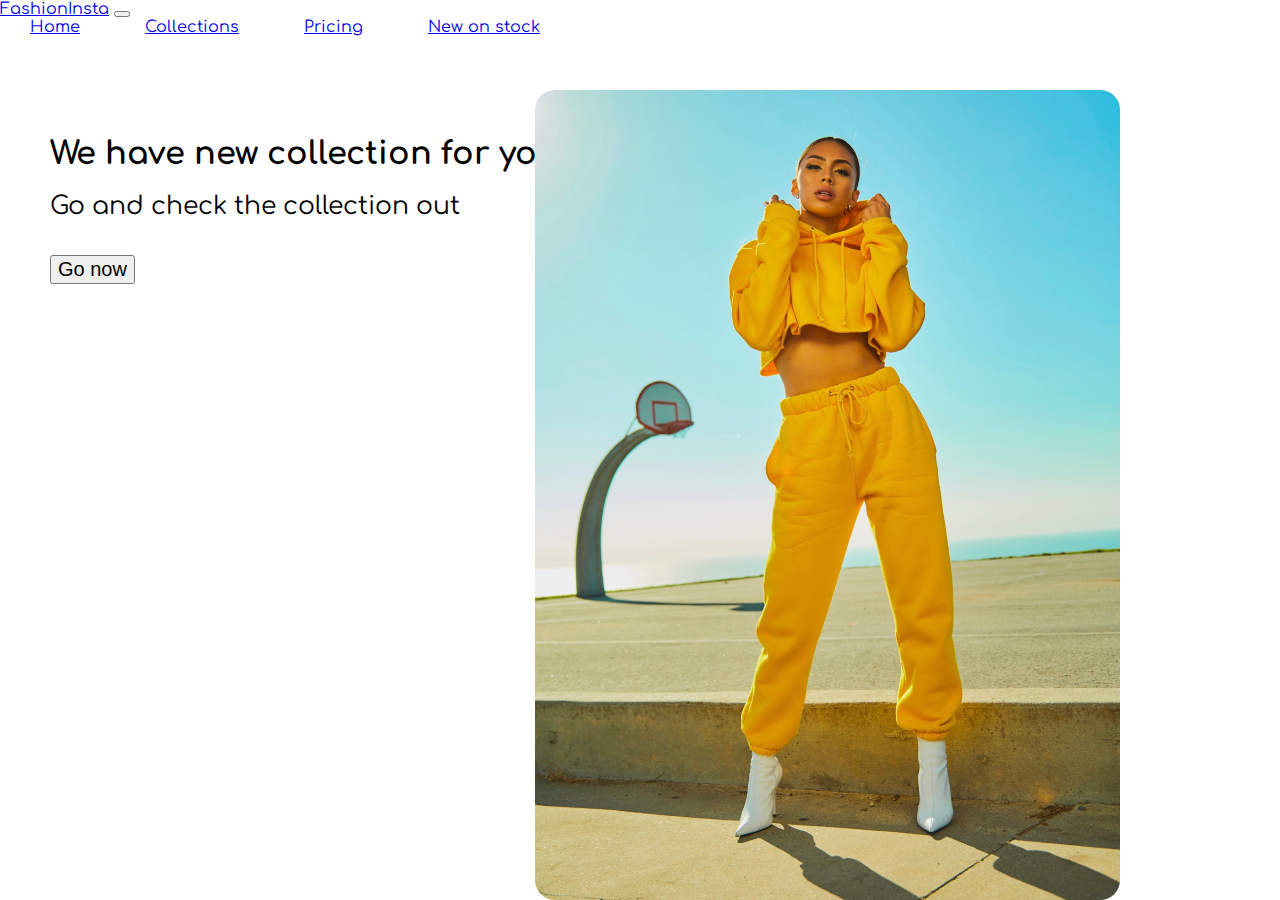
<file: index.html>
<!DOCTYPE html>
<html>
<head>
	<meta charset="utf-8">
	<meta name="viewport" content="width=device-width, initial-scale=1">
	<title>fashion website</title>
	<link href="https://cdn.jsdelivr.net/npm/bootstrap@5.0.2/dist/css/bootstrap.min.css" rel="stylesheet" integrity="sha384-EVSTQN3/azprG1Anm3QDgpJLIm9Nao0Yz1ztcQTwFspd3yD65VohhpuuCOmLASjC" crossorigin="anonymous">
	<link rel="preconnect" href="https://fonts.googleapis.com">
<link rel="preconnect" href="https://fonts.gstatic.com" crossorigin>
<link href="https://fonts.googleapis.com/css2?family=Comfortaa:wght@300;400;500;600;700&display=swap" rel="stylesheet">
<link rel="stylesheet" href="style.css">
</head>
<body>
		<nav class="navbar navbar-expand-lg navbar-light">
			<div class="container-fluid">
			  <a class="navbar-brand" href="#">FashionInsta</a>
			  <button class="navbar-toggler" type="button" data-bs-toggle="collapse" data-bs-target="#navbarNavAltMarkup" aria-controls="navbarNavAltMarkup" aria-expanded="false" aria-label="Toggle navigation">
				<span class="navbar-toggler-icon"></span>
			  </button>
			  <div class="collapse navbar-collapse" id="navbarNavAltMarkup">
				<div class="navbar-nav">
				  <a class="nav-link" aria-current="page" href="index.html">Home</a>
				  <a class="nav-link" href="collections.html">Collections</a>
				  <a class="nav-link" href="pricing.html">Pricing</a>
				  <a class="nav-link" href="newstock.html">New on stock</a>
				</div>
			  </div>
			</div>
		  </nav>
		 

		  <div>
			<section>
				<div class="container-fluid">
					<div class="content">
					  <h1>We have new collection for you </h1>
					  <p>Go and check the collection out</p>
					  <button class="btn btn-warning">Go now </button>
					</div>
					<div> 
					  <img src="dom-hill-nimElTcTNyY-unsplash.jpg" class="model">
				  </div>
				  </div>
			</section>			
		  </div>

</body>
</html>
</file>
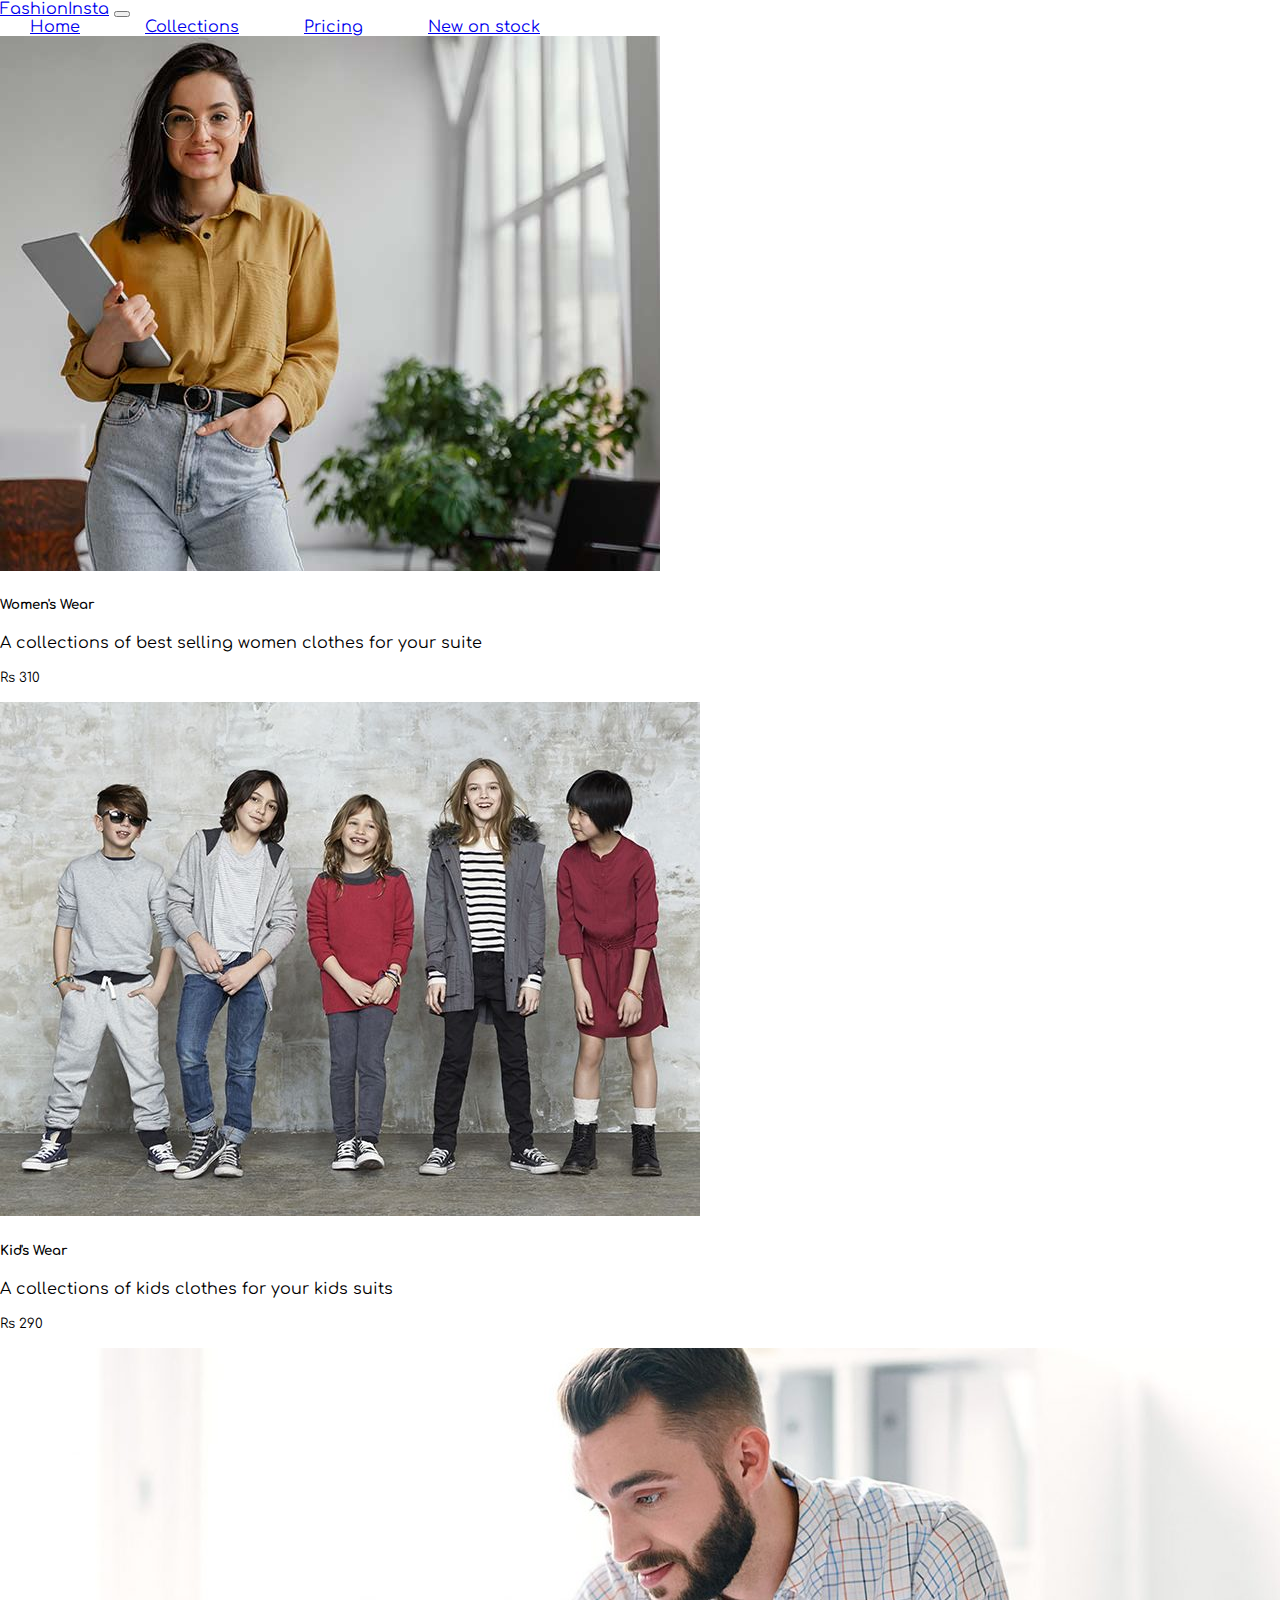
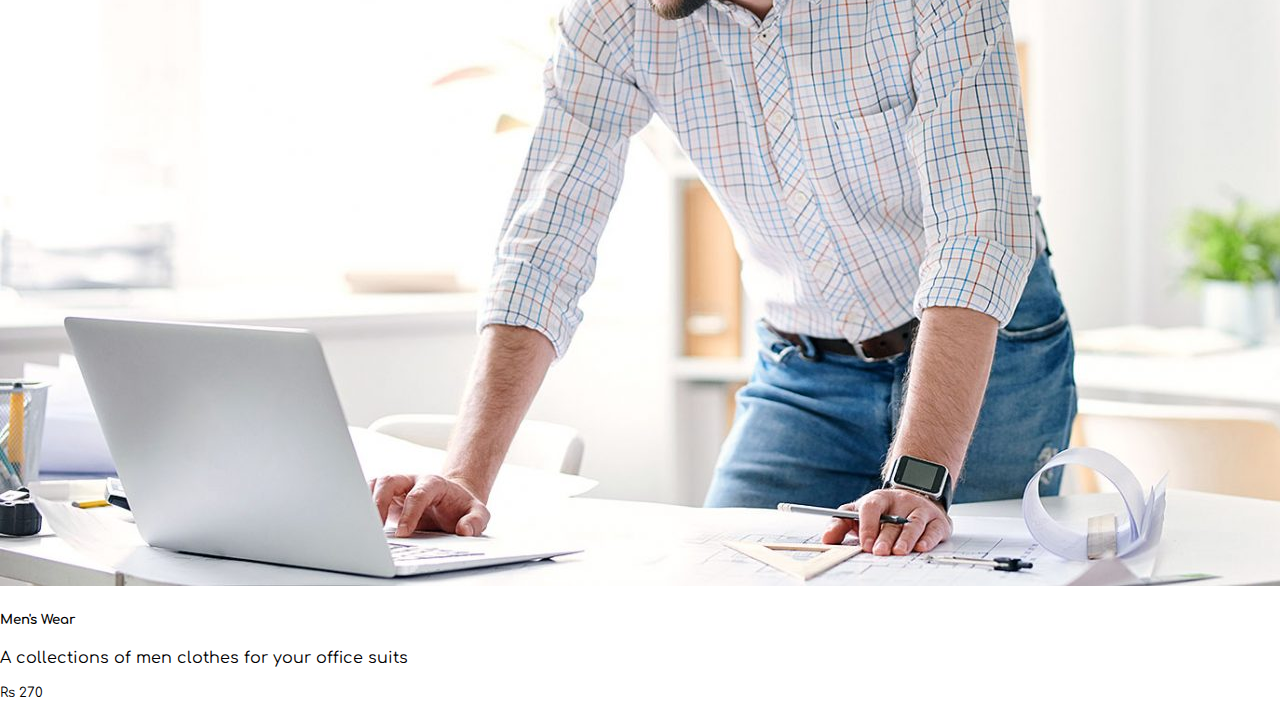
<file: collections.html>
<!DOCTYPE html>
<html lang="en">
<head>
    <meta charset="utf-8">
	<meta name="viewport" content="width=device-width, initial-scale=1">
	<title>FashionInsta | collections</title>
	<link href="https://cdn.jsdelivr.net/npm/bootstrap@5.0.2/dist/css/bootstrap.min.css" rel="stylesheet" integrity="sha384-EVSTQN3/azprG1Anm3QDgpJLIm9Nao0Yz1ztcQTwFspd3yD65VohhpuuCOmLASjC" crossorigin="anonymous">
	<link rel="preconnect" href="https://fonts.googleapis.com">
<link rel="preconnect" href="https://fonts.gstatic.com" crossorigin>
<link href="https://fonts.googleapis.com/css2?family=Comfortaa:wght@300;400;500;600;700&display=swap" rel="stylesheet">
<link rel="stylesheet" href="style.css">
</head>
<body>
    <nav class="navbar navbar-expand-lg navbar-light">
        <div class="container-fluid">
          <a class="navbar-brand" href="#">FashionInsta</a>
          <button class="navbar-toggler" type="button" data-bs-toggle="collapse" data-bs-target="#navbarNavAltMarkup" aria-controls="navbarNavAltMarkup" aria-expanded="false" aria-label="Toggle navigation">
            <span class="navbar-toggler-icon"></span>
          </button>
          <div class="collapse navbar-collapse" id="navbarNavAltMarkup">
            <div class="navbar-nav">
              <a class="nav-link" aria-current="page" href="index.html">Home</a>
              <a class="nav-link" href="collections.html">Collections</a>
              <a class="nav-link" href="pricing.html">Pricing</a>
              <a class="nav-link" href="newstock.html">New on stock</a>
            </div>
          </div>
        </div>
      </nav>
      <div class="card-group">
        <div class="card">
          <img src="women fashion 2.jpg" class="card-img-top" alt="...">
          <div class="card-body">
            <h5 class="card-title">Women's Wear</h5>
            <p class="card-text">A collections of best selling women clothes for your suite</p>
            <p class="card-text"><small class="text-muted">Rs 310</small></p>
          </div>
        </div>
        <div class="card">
          <img src="kids fashion.jpg" class="card-img-top" alt="...">
          <div class="card-body">
            <h5 class="card-title">Kid's Wear</h5>
            <p class="card-text">A collections of kids clothes for your kids suits</p>
            <p class="card-text"><small class="text-muted">Rs 290</small></p>
          </div>
        </div>
        <div class="card">
          <img src="men fashion 2.jpg" class="card-img-top" alt="...">
          <div class="card-body">
            <h5 class="card-title">Men's Wear</h5>
            <p class="card-text">A collections of men clothes for your office suits</p>
            <p class="card-text"><small class="text-muted">Rs 270</small></p>
          </div>
        </div>
      </div>
  
</body>
</html>
</file>
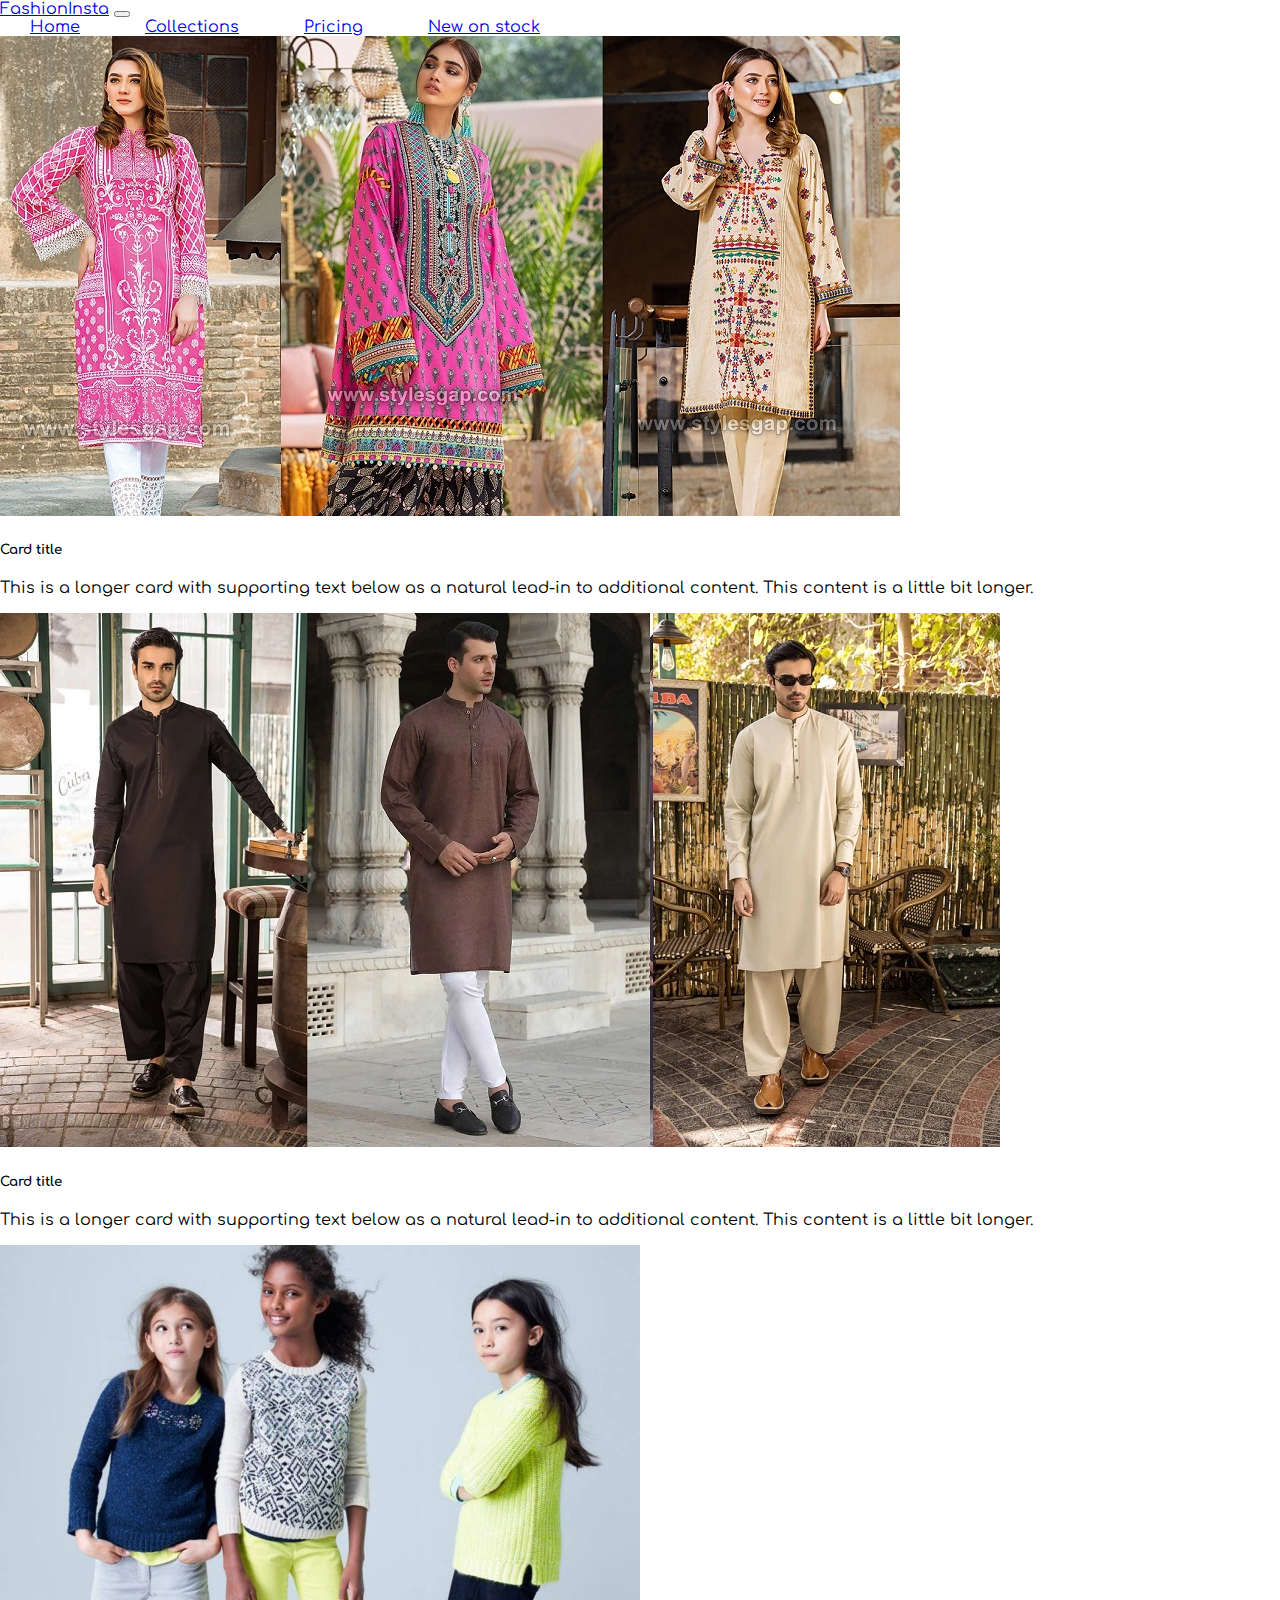
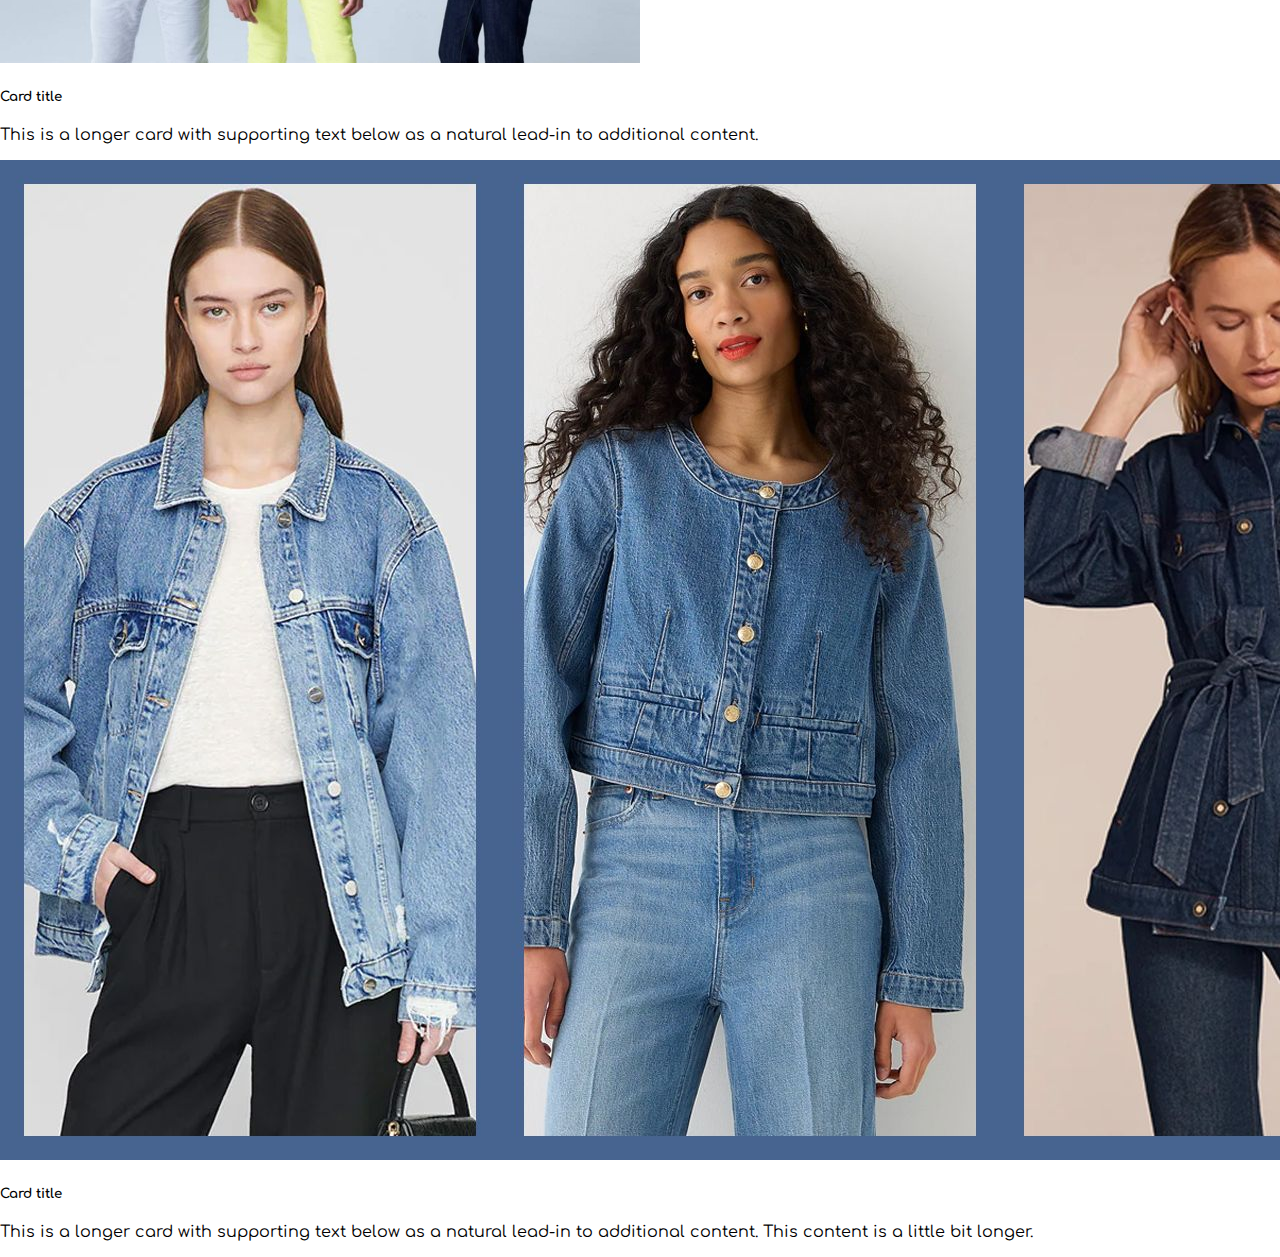
<file: newstock.html>
<!DOCTYPE html>
<html lang="en">
<head>
    <meta charset="utf-8">
	<meta name="viewport" content="width=device-width, initial-scale=1">
	<title>fashion website</title>
	<link href="https://cdn.jsdelivr.net/npm/bootstrap@5.0.2/dist/css/bootstrap.min.css" rel="stylesheet" integrity="sha384-EVSTQN3/azprG1Anm3QDgpJLIm9Nao0Yz1ztcQTwFspd3yD65VohhpuuCOmLASjC" crossorigin="anonymous">
	<link rel="preconnect" href="https://fonts.googleapis.com">
<link rel="preconnect" href="https://fonts.gstatic.com" crossorigin>
<link href="https://fonts.googleapis.com/css2?family=Comfortaa:wght@300;400;500;600;700&display=swap" rel="stylesheet">
<link rel="stylesheet" href="style.css">
</head>
<body>
    <nav class="navbar navbar-expand-lg navbar-light">
        <div class="container-fluid">
          <a class="navbar-brand" href="#">FashionInsta</a>
          <button class="navbar-toggler" type="button" data-bs-toggle="collapse" data-bs-target="#navbarNavAltMarkup" aria-controls="navbarNavAltMarkup" aria-expanded="false" aria-label="Toggle navigation">
            <span class="navbar-toggler-icon"></span>
          </button>
          <div class="collapse navbar-collapse" id="navbarNavAltMarkup">
            <div class="navbar-nav">
              <a class="nav-link" aria-current="page" href="index.html">Home</a>
              <a class="nav-link" href="collections.html">Collections</a>
              <a class="nav-link" href="pricing.html">Pricing</a>
              <a class="nav-link" href="newstock.html">New on stock</a>
            </div>
          </div>
        </div>
      </nav>
 
      <div class="row row-cols-1 row-cols-md-2 g-4">
        <div class="col">
          <div class="card">
            <img src="latest-summer-lawn-Printed-Embroidered-Kurtas-stitching-styles.jpg" class="card-img-top" alt="...">
            <div class="card-body">
              <h5 class="card-title">Card title</h5>
              <p class="card-text">This is a longer card with supporting text below as a natural lead-in to additional content. This content is a little bit longer.</p>
            </div>
          </div>
        </div>
        <div class="col">
          <div class="card">
            <img src="men-summer-kurta.jpg" class="card-img-top" alt="...">
            <div class="card-body">
              <h5 class="card-title">Card title</h5>
              <p class="card-text">This is a longer card with supporting text below as a natural lead-in to additional content. This content is a little bit longer.</p>
            </div>
          </div>
        </div>
        <div class="col">
          <div class="card">
            <img src="J.Crew-Kids-Winter-Sweater-Collection-2014-7.jpg" class="card-img-top" alt="...">
            <div class="card-body">
              <h5 class="card-title">Card title</h5>
              <p class="card-text">This is a longer card with supporting text below as a natural lead-in to additional content.</p>
            </div>
          </div>
        </div>
        <div class="col">
          <div class="card">
            <img src="denim-64405f6c9c86a.jpg" class="card-img-top" alt="...">
            <div class="card-body">
              <h5 class="card-title">Card title</h5>
              <p class="card-text">This is a longer card with supporting text below as a natural lead-in to additional content. This content is a little bit longer.</p>
            </div>
          </div>
        </div>
      </div>
      
      </body>
      </html>
</file>
<file: style.css>
@import url('https://fonts.googleapis.com/css2?family=Comfortaa:wght@300;400;500;600;700&display=swap');

body{
    margin: 0;
    padding: 0;
    box-sizing: border-box;
    font-family: 'Comfortaa', cursive !important;
}

 .nav-link{
    padding: 20px 30px !important;
}
.content h1 {
    margin-top: 100px;
    margin-left: 50px;
}

.content p{
    margin-top: 20px;
    margin-left: 50px;
    font-size: 25px;
}
 .btn{
    margin-top: 10px;
    margin-left: 50px;
    font-size: 20px;
}


.model{
    height: 90%;
    position: absolute;
    right: 160px;
    bottom: 0;
    border-radius: 20px;
}

* {
    box-sizing: border-box;
  }
  
  /* Create three columns of equal width */
  .columns {
    float: left;
    width: 33.3%;
    padding: 8px;
  }
  
  /* Style the list */
  .price {
    list-style-type: none;
    border: 1px solid #eee;
    margin: 0;
    padding: 0;
    -webkit-transition: 0.3s;
    transition: 0.3s;
  }
  
  /* Add shadows on hover */
  .price:hover {
    box-shadow: 0 8px 12px 0 rgba(0,0,0,0.2)
  }
  
  /* Pricing header */
  .price .header {
    background-color: #111;
    color: white;
    font-size: 25px;
  }
  
  /* List items */
  .price li {
    border-bottom: 1px solid #eee;
    padding: 20px;
    text-align: center;
  }
  
  /* Grey list item */
  .price .grey {
    background-color: #eee;
    font-size: 20px;
  }
  
  /* The "Sign Up" button */
  .button {
    background-color: #f0d11d;
    border: none;
    color: rgb(0, 0, 0);
    padding: 10px 25px;
    text-align: center;
    text-decoration: none;
    font-size: 18px;
    border-radius: 10px;
  }
  
  /* Change the width of the three columns to 100%
  (to stack horizontally on small screens) */
  @media only screen and (max-width: 600px) {
    .columns {
      width: 100%;
    }
  }
</file>
